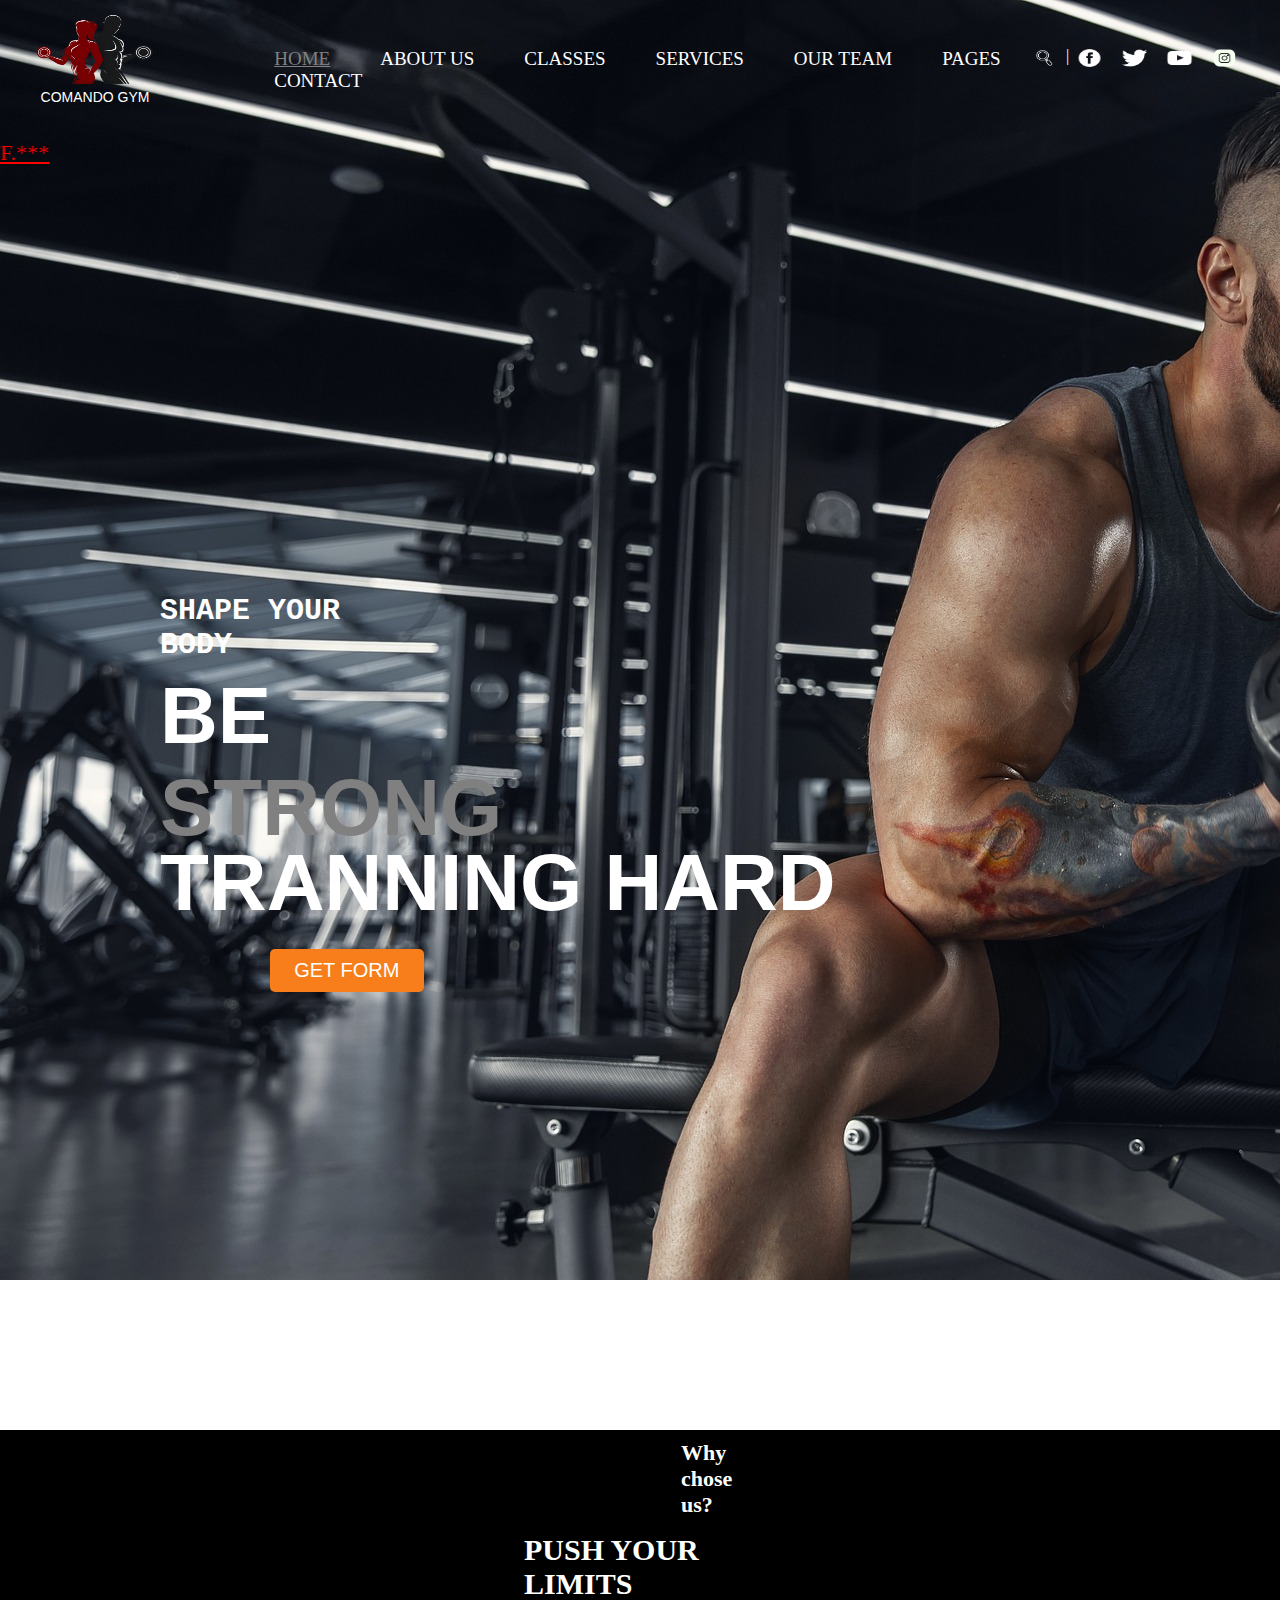
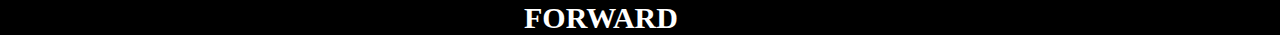
<file: index.html>
<!DOCTYPE html>
<html lang="en">
<head>
    <meta charset="UTF-8">
    <meta name="viewport" content="width=device-width, initial-scale=1.0">
    <title>COMANDO GYM</title>
    <link rel="stylesheet" href="style.css">
</head>
<body>
    <header class="header">
        <div class="left">
            <img src="Picsart_24-10-31_15-21-25-261.png" alt="gymlogo">
            <div>COMANDO GYM</div>
        </div>
        <div class="mid">
            <ul class="nav">
                <li><a href="#" class="active">HOME</a></li>
                <li><a href="#">ABOUT US</a></li>
                <li><a href="#">CLASSES</a></li>
                <li><a href="#">SERVICES</a></li>
                <li><a href="#">OUR TEAM</a></li>
                <li><a href="#">PAGES</a></li>
                <li><a href="#">CONTACT</a></li>
            </ul>
        </div>
        <div class="right">
            <a href="#"><img src="search.png"></a>
            <div>|</div>
            <a href="https://www.facebook.com/profile.php?id=100027595457852"><img src="facebook.png"></a>
            <a href="https://x.com/home?lang=en"><img src="twiter.png"></a>
            <a href="https://www.youtube.com/"><img src="you.png"></a>
            <a href="https://www.instagram.com/pan_deyji030/"><img src="insta.png"></a>
        </div>
    </header>
    <marquee width="100%" direction="right" height="100px" class="mar">
        <a href="form.html">***Get Your MemberShip now in 50% OFF.***</a>
        </marquee>
    <div class="form">
        <h4>SHAPE YOUR BODY</h4> 
        <p>BE <b>STRONG</b></p>
        <pre>TRANNING HARD</pre>
    </div>
    <div>
        <button class="btn1"><a href="form.html">GET FORM</a></button>
    </div>
    <div class="why">
        <h1>Why chose us?</h1>
        <p>PUSH YOUR LIMITS FORWARD</p>
        
    </div>
    </body>
    </html>
</file>
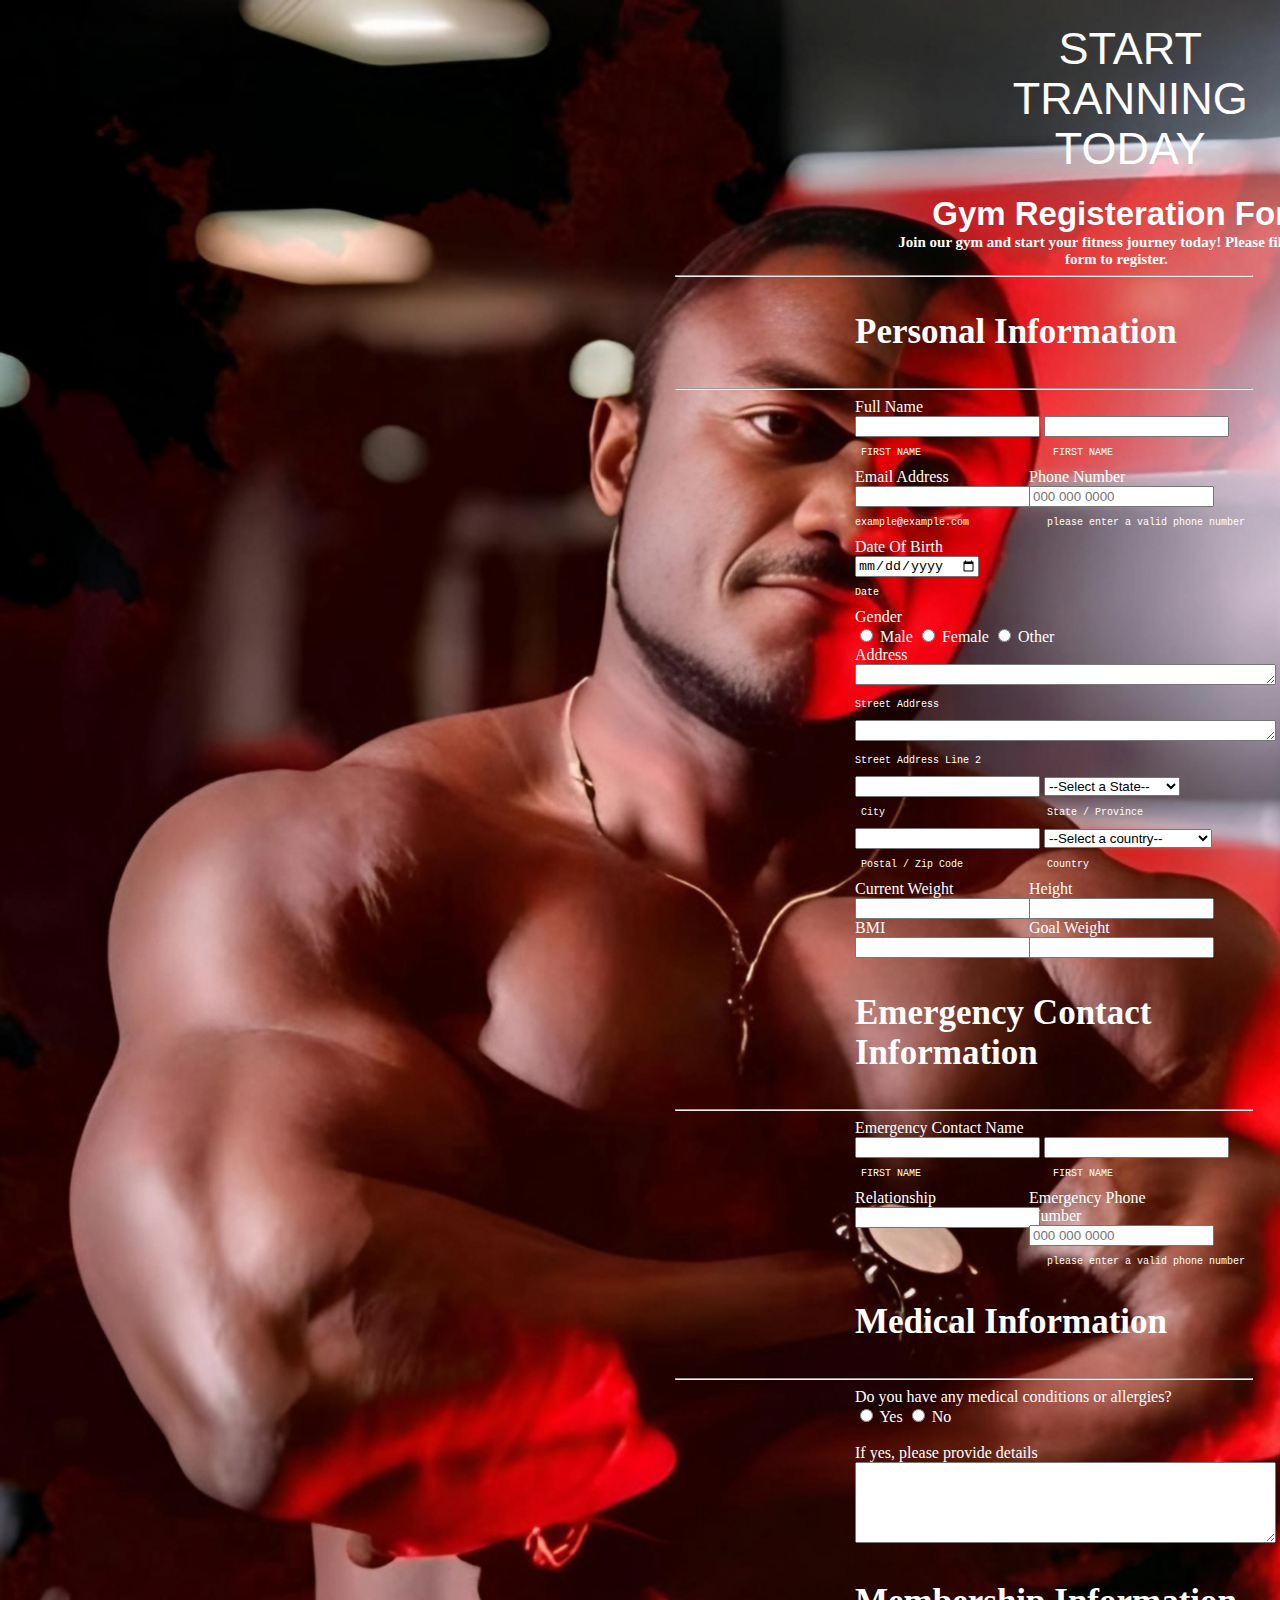
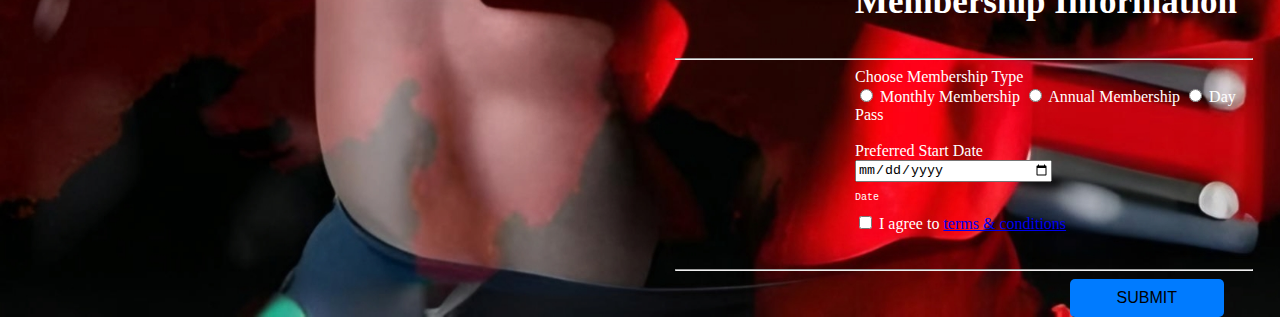
<file: form.html>
<!DOCTYPE html>
<html lang="en">
<head>
    <meta charset="UTF-8">
    <meta name="viewport" content="width=device-width, initial-scale=1.0">
    <title>COMANDO GYM FORM</title>
    <link rel="stylesheet" href="style.css">
    <style>
        body {
            background-image: url('form.jpg');
            width: 100%;
            height: 100%;
            background-repeat: no-repeat;
            background-size: cover;
            color: white;
        }
    </style>
</head>
<body>
    <div class="top">
        <h2 class="head">START</h2>
        <h2 class="head">TRANNING</h2>
        <h2 class="head">TODAY</h2>
        <div class="info">
            Gym Registeration Form
        </div>
        <h5>Join our gym and start your fitness journey today! Please fill out the form to register.</h5>
        <form action="" >
            <hr>
            <h3>Personal Information</h3>
            <hr>
            <div class="up">
                <label>Full Name</label><br>
                <input type="text" name="first name">
                <input type="text" name="last name">
            </div>
            <pre> FIRST NAME                      FIRST NAME</pre> 
            <div class="up">
                <label>Email Address</label><br>
                <input type="text" name="email">
            </div>
            <div class="line">
                <label for="Phone Number">Phone Number</label><br>
                <input type="tel" name="number" placeholder="000 000 0000">
            </div>
            <pre>example@example.com             please enter a valid phone number</pre>
            <div class="up">
                <label>Date Of Birth</label><br>
                <input type="date" name="DOB">
            </div>
            <pre>Date</pre>
            <div class="up">
                <label>Gender</label><br>
                <input type="radio" name="gender" id="male" value="male">
                <label for="male">Male</label>
                <input type="radio" name="gender" id="female" value="female">
                <label for="female">Female</label>
                <input type="radio" name="gender" id="other" value="other">
                <label for="other">Other</label>
            </div>
            <div class="up">
                <label>Address</label><br>
                <textarea rows="1" cols="50" name="comment" form="usrform"></textarea>
            </div>
            <pre>Street Address</pre>
            <div class="up">
                <textarea rows="1" cols="50" name="comment" form="usrform"></textarea>
            </div>
            <pre>Street Address Line 2</pre>
            <div class="up">
                <input type="text" name="first name">
                <select id="Select State" name="state">
                    <option value="">--Select a State--</option>
                    <option value="Andhra Pradesh">Andhra Pradesh</option>
                    <option value="Arunachal Pradesh">Arunachal Pradesh</option>
                    <option value="Assam">Assam</option>
                    <option value="Bihar">Bihar</option>
                    <option value="Chhattisgarh">Chhattisgarh</option>
                    <option value="Goa">Goa</option>
                    <option value="Gujarat">Gujarat</option>
                    <option value="Haryana">Haryana</option>
                    <option value="Himachal Pradesh">Himachal Pradesh</option>
                    <option value="Jharkhand">Jharkhand</option>
                    <option value="Karnataka">Karnataka</option>
                    <option value="Kerala">Kerala</option>
                    <option value="Madhya Pradesh">Madhya Pradesh</option>
                    <option value="Maharashtra">Maharashtra</option>
                    <option value="Manipur">Manipur</option>
                    <option value="Meghalaya">Meghalaya</option>
                    <option value="Mizoram">Mizoram</option>
                    <option value="Nagaland">Nagaland</option>
                  </select>
            </div>
            <pre> City                           State / Province</pre> 
            <div class="up">
                <input type="text" name="first name">
                <select id="country-select" name="country">
                    <option value="">--Select a country--</option>
                    <option value="AF">Afghanistan</option>
                    <option value="AL">Albania</option>
                    <option value="DZ">Algeria</option>
                    <option value="AS">American Samoa</option>
                    <option value="AD">Andorra</option>
                    <option value="AO">Angola</option>
                    <option value="AI">Anguilla</option>
                    <option value="AQ">Antarctica</option>
                    <option value="AG">Antigua and Barbuda</option>
                    <option value="AR">Argentina</option>
                    <option value="AM">Armenia</option>
                    <option value="AW">Aruba</option>
                    <option value="AU">Australia</option>
                    <option value="AT">Austria</option>
                    <option value="AZ">Azerbaijan</option>
                    <option value="BS">Bahamas</option>
                    <option value="BH">Bahrain</option>
                    <option value="BD">Bangladesh</option>
                    <option value="BB">Barbados</option>
                    <option value="BY">Belarus</option>
                    <option value="BE">Belgium</option>
                    <option value="BZ">Belize</option>
                    <option value="BJ">Benin</option>
                    <option value="BM">Bermuda</option>
                    <option value="BT">Bhutan</option>
                    <option value="BO">Bolivia</option>
                    <option value="BA">Bosnia and Herzegovina</option>
                    <option value="BW">Botswana</option>
                    <option value="BR">Brazil</option>
                    <option value="BN">Brunei Darussalam</option>
                    <option value="BG">Bulgaria</option>
                    <option value="BF">Burkina Faso</option>
                    <option value="BI">Burundi</option>
                    <option value="KH">Cambodia</option>
                    <option value="CM">Cameroon</option>
                    <option value="CA">Canada</option>
                    <option value="CV">Cape Verde</option>
                    <option value="KY">Cayman Islands</option>
                    <option value="CF">Central African Republic</option>
                    <option value="TD">Chad</option>
                    <option value="CL">Chile</option>
                    <option value="CN">China</option>
                    <option value="CO">Colombia</option>
                    <option value="KM">Comoros</option>
                    <option value="CG">Congo</option>
                    <option value="CR">Costa Rica</option>
                    <option value="HR">Croatia</option>
                    <option value="CU">Cuba</option>
                    <option value="CY">Cyprus</option>
                    <option value="CZ">Czech Republic</option>
                    <option value="DK">Denmark</option>
                    <option value="DJ">Djibouti</option>
                    <option value="DM">Dominica</option>
                    <option value="DO">Dominican Republic</option>
                    <option value="EC">Ecuador</option>
                    <option value="EG">Egypt</option>
                    <option value="SV">El Salvador</option>
                    <option value="GQ">Equatorial Guinea</option>
                    <option value="ER">Eritrea</option>
                    <option value="EE">Estonia</option>
                    <option value="ET">Ethiopia</option>
                    <option value="FJ">Fiji</option>
                    <option value="FI">Finland</option>
                    <option value="FR">France</option>
                    <option value="GA">Gabon</option>
                    <option value="GM">Gambia</option>
                    <option value="GE">Georgia</option>
                    <option value="DE">Germany</option>
                    <option value="GH">Ghana</option>
                    <option value="GR">Greece</option>
                    <option value="GD">Grenada</option>
                    <option value="GU">Guam</option>
                    <option value="GT">Guatemala</option>
                    <option value="GN">Guinea</option>
                    <option value="GW">Guinea-Bissau</option>
                    <option value="GY">Guyana</option>
                    <option value="HT">Haiti</option>
                    <option value="HN">Honduras</option>
                    <option value="HK">Hong Kong</option>
                    <option value="HU">Hungary</option>
                    <option value="IS">Iceland</option>
                    <option value="IN">India</option>
                    <option value="ID">Indonesia</option>
                    <option value="IR">Iran</option>
                    <option value="IQ">Iraq</option>
                    <option value="IE">Ireland</option>
                    <option value="IL">Israel</option>
                    <option value="IT">Italy</option>
                    <option value="JM">Jamaica</option>
                    <option value="JP">Japan</option>
                    <option value="JO">Jordan</option>
                    <option value="KZ">Kazakhstan</option>
                    <option value="KE">Kenya</option>
                    <option value="KI">Kiribati</option>
                    <option value="KP">North Korea</option>
                    <option value="KR">South Korea</option>
                    <option value="KW">Kuwait</option>
                    <option value="KG">Kyrgyzstan</option>
                    <option value="LA">Laos</option>
                    <option value="LV">Latvia</option>
                    <option value="LB">Lebanon</option>
                    <option value="LS">Lesotho</option>
                    <option value="LR">Liberia</option>
                    <option value="LY">Libya</option>
                    <option value="LI">Liechtenstein</option>
                    <option value="LT">Lithuania</option>
                    <option value="LU">Luxembourg</option>
                    <option value="MO">Macau</option>
                    <option value="MK">Macedonia</option>
                    <option value="MG">Madagascar</option>
                    <option value="MW">Malawi</option>
                    <option value="MY">Malaysia</option>
                    <option value="MV">Maldives</option>
                    <option value="ML">Mali</option>
                    <option value="MT">Malta</option>
                    <option value="MH">Marshall Islands</option>
                    <option value="MR">Mauritania</option>
                    <option value="MU">Mauritius</option>
                    <option value="MX">Mexico</option>
                    <option value="FM">Micronesia</option>
                    <option value="MD">Moldova</option>
                    <option value="MC">Monaco</option>
                    <option value="MN">Mongolia</option>
                    <option value="ME">Montenegro</option>
                    <option value="MA">Morocco</option>
                    <option value="MZ">Mozambique</option>
                    <option value="MM">Myanmar</option>
                    <option value="NA">Namibia</option>
                    <option value="NR">Nauru</option>
                    <option value="NP">Nepal</option>
                    <option value="NL">Netherlands</option>
                    <option value="NZ">New Zealand</option>
                    <option value="NI">Nicaragua</option>
                    <option value="NE">Niger</option>
                    <option value="NG">Nigeria</option>
                    <option value="NO">Norway</option>
                    <option value="OM">Oman</option>
                    <option value="PK">Pakistan</option>
                    <option value="PW">Palau</option>
                    <option value="PS">Palestine</option>
                    <option value="PA">Panama</option>
                    <option value="PG">Papua New Guinea</option>
                    <option value="PY">Paraguay</option>
                    <option value="PE">Peru</option>
                    <option value="PH">Philippines</option>
                    <option value="PL">Poland</option>
                    <option value="PT">Portugal</option>
                    <option value="QA">Qatar</option>
                    <option value="RO">Romania</option>
                    <option value="RU">Russia</option>
                    <option value="RW">Rwanda</option>
                    <option value="WS">Samoa</option>
                    <option value="SM">San Marino</option>
                    <option value="ST">Sao Tome and Principe</option>
                    <option value="SA">Saudi Arabia</option>
                    <option value="SN">Senegal</option>
                    <option value="RS">Serbia</option>
                    <option value="SC">Seychelles</option>
                    <option value="SL">Sierra Leone</option>
                    <option value="SG">Singapore</option>
                    <option value="SK">Slovakia</option>
                    <option value="SI">Slovenia</option>
                    <option value="SB">Solomon Islands</option>
                    <option value="SO">Somalia</option>
                    <option value="ZA">South Africa</option>
                    <option value="SS">South Sudan</option>
                    <option value="ES">Spain</option>
                    <option value="LK">Sri Lanka</option>
                    <option value="SD">Sudan</option>
                    <option value="SR">Suriname</option>
                    <option value="SE">Sweden</option>
                    <option value="CH">Switzerland</option>
                    <option value="SY">Syria</option>
                    <option value="TW">Taiwan</option>
                    <option value="TJ">Tajikistan</option>
                    <option value="TZ">Tanzania</option>
                    <option value="TH">Thailand</option>
                    <option value="TL">Timor-Leste</option>
                    <option value="TG">Togo</option>
                    <option value="TO">Tonga</option>
                    <option value="TT">Trinidad and Tobago</option>
                    <option value="TN">Tunisia</option>
                    <option value="TR">Turkey</option>
                    <option value="TM">Turkmenistan</option>
                    <option value="TV">Tuvalu</option>
                    <option value="UG">Uganda</option>
                    <option value="UA">Ukraine</option>
                    <option value="AE">United Arab Emirates</option>
                    <option value="GB">United Kingdom</option>
                    <option value="US">United States</option>
                    <option value="UY">Uruguay</option>
                    <option value="UZ">Uzbekistan</option>
                    <option value="VU">Vanuatu</option>
                    <option value="VE">Venezuela</option>
                    <option value="VN">Vietnam</option>
                    <option value="YE">Yemen</option>
                    <option value="ZM">Zambia</option>
                    <option value="ZW">Zimbabwe</option>
                </select>
            </div>
            <pre> Postal / Zip Code              Country</pre>
            <div class="up">
                <label>Current Weight</label><br>
                <input type="text" name="email">
            </div>
            <div class="line">
                <label for="Height">Height</label><br>
                <input type="text" name="number">
            </div>
            <div class="up">
                <label>BMI</label><br>
                <input type="text" name="email">
            </div>
            <div class="line">
                <label for="Goal Weight">Goal Weight</label><br>
                <input type="text" name="number">
            </div>
            <h3>Emergency Contact Information</h3>
            <hr>
            <div class="up">
                <label>Emergency Contact Name</label><br>
                <input type="text" name="first name">
                <input type="text" name="last name">
            </div>
            <pre> FIRST NAME                      FIRST NAME</pre>
            <div class="up">
                <label>Relationship</label><br>
                <input type="text" name="email">
            </div>
            <div class="line">
                <label for="Phone Number">Emergency Phone Number</label><br>
                <input type="tel" name="number" placeholder="000 000 0000">
            </div>
            <pre>                                please enter a valid phone number</pre>
            <h3>Medical Information</h3>
            <hr>
            <div class="up">
                <label>Do you have any medical conditions or allergies?</label><br>
                <input type="radio" name="medical" id="yes" value="yes">
                <label for="male">Yes</label>
                <input type="radio" name="medical" id="no" value="no">
                <label for="female">No</label><br><br>
            </div>
            <div class="up">
                <label>If yes, please provide details</label><br>
                <textarea rows="5" cols="50" name="comment" form="usrform"></textarea>
            </div>
            <h3>Membership Information</h3>
            <hr>
            <div class="up">
                <label>Choose Membership Type</label><br>
                <input type="radio" name="medical" id="yes" value="yes">
                <label for="male">Monthly Membership</label>
                <input type="radio" name="medical" id="no" value="no">
                <label for="female">Annual Membership</label>
                <input type="radio" name="medical" id="no" value="no">
                <label for="female">Day Pass</label><br><br>
            </div>
            <div class="up">
                <label>Preferred Start Date</label><br>
                <input type="date" name="DOB" style=" min-width: 50%; max-width: 50%; ">
            </div>
            <pre>Date</pre>
            <div class="up">
                <input type="checkbox" name="term" id="term" required>
                <label for="term">I agree to <a href="#">terms & conditions</a></label>
            </div>
            <hr>
            <div>
                <button class="sub">SUBMIT</button>
            </div>
        </form>
    </div>
</body>
</html>
</file>
<file: style.css>
body {
    background-image: url('athlete-7200532_1920.jpg');
    background-repeat: no-repeat;
    margin: 0px;
    color: white;
}

.left {
    /** border: 1px solid red; **/
    position: absolute;
    left: 35px;
    top: 10px;
}

.left img {
    width: 120px;
    height: 75px;
}

.left div {
    color: rgb(255, 255, 255);
    font-family: 'Franklin Gothic Medium', 'Arial Narrow', Arial, sans-serif;
    font-size: 14px;
    text-align: center;
}

.mid {
    display: block;
    width: 67%;
    margin: 32px auto;
    /** border: 1px solid rgb(255, 251, 0); **/
}

.right {
    display: inline-block;
    position: absolute;
    right: 35px;
    top: 40px;
    /** border: 1px solid rgb(0, 229, 255); **/
}

.nav {
    display: inline-block;
}

.nav li {
    display: inline-block;
}

.nav li a {
    color: white;
    text-decoration: none;
    padding: 30px 23px;
    font-size: 19px;
}

.nav li a:hover,
.nav li a.active {
    text-decoration: underline;
    color: grey;
}

.right img {
    width: 27px;
    height: 22px;
    filter: invert(100%);
    padding: 7px;
}

.right div {
    display: inline-block;
    position: absolute;
    right: 0;
    top: 7px;
    height: 15px;
    width: 179px;
}

.mar a {
    color: red;
    font-size: 22px;
}

.mar :hover {
    cursor: pointer;
}

.form {
    display: inline-block;
    margin-top: 150px;
    width: 98%;
}

.form h4 {
    display: block;
    width: 20%;
    margin: 20px 160px;
    margin-top: 200px;
    font-size: 30px;
    font-family: 'Courier New', Courier, monospace;

}

.form p {
    display: block;
    width: 33%;
    margin: 20px 160px;
    margin-top: -12px;
    font-size: 80px;
    font-family: 'Franklin Gothic Medium', 'Arial Narrow', Arial, sans-serif;
    font-weight: bold;
}

.form p b {
    color: gray;
}

.form pre {
    display: block;
    width: 33%;
    margin: 20px 160px;
    margin-top: -37px;
    font-size: 80px;
    font-family: 'Franklin Gothic Medium', 'Arial Narrow', Arial, sans-serif;
    font-weight: bold;
}
.btn1 a{
    color: white;
    text-decoration: none;
}
.btn1 :hover {
    color: rgb(251, 255, 0);
}

.head {
    display: block;
    width: 23%;
    color: rgb(255, 255, 255);
    margin: -18px 975px;
    padding: 8px;
    text-align: center;
    font-size: 45px;
    font-weight: bold;
    font-family: "Roboto Condensed", sans-serif;
    font-optical-sizing: auto;
    font-weight: 500;
    font-style: normal;
}

.top {
    margin-top: 33px;
}

.top h5 {
    display: block;
    width: 36%;
    color: rgb(255, 255, 255);
    margin: -37px 878px;
    padding: 8px;
    text-align: center;
    font-size: 15px;
    font-weight: bold;
}

.info {
    display: block;
    width: 32%;
    color: rgb(255, 255, 255);
    margin: 22px 912px;
    padding: 8px;
    text-align: center;
    font-size: 33px;
    font-weight: bold;
    font-family: 'Gill Sans', 'Gill Sans MT', Calibri, 'Trebuchet MS', sans-serif;
}

.top form hr {
    width: 45%;
    margin-top: 36px;
    margin-right: 27px;
}

.top h3 {
    display: block;
    width: 33%;
    margin-left: 855px;
    font-size: 35px;
}
.btn1 {
    display: block;
    width: 12%;
    margin-left: 270px;
    background-color: #f77e1a;
    border: none;
    padding: 10px 20px;
    border-radius: 5px;
    cursor: pointer;
    font-size: 20px;
}
.sub {
    display: block;
    width: 12%;
    margin-left: 1070px;
    background-color: #007bff;
    border: none;
    padding: 10px 20px;
    border-radius: 5px;
    cursor: pointer;
    font-size: 16px;
}

.sub:hover {
    background-color: #0056b3;
}

.up {
    display: block;
    width: 30%;
    margin-left: 855px;
}

pre {
    display: block;
    width: 22%;
    margin-left: 855px;
    margin-top: 10px;
    font-size: 10px;
}

.line {
    display: block;
    width: 12%;
    margin-left: 1029px;
    margin-top: -39px;
}
.test {
    color: black;
}
.why{
    margin-top: 438px;
    background-color: rgb(0, 0, 0);
}
.why h1{
    font-size: 22px;
    padding: 0px 681px;
    padding-top: 10px;
}
.why p{
    font-size: 30px;
    padding: 0px 524px;
    margin: 0px 0px;
    margin-bottom: 10px;
    font-weight: bold;
}
</file>
